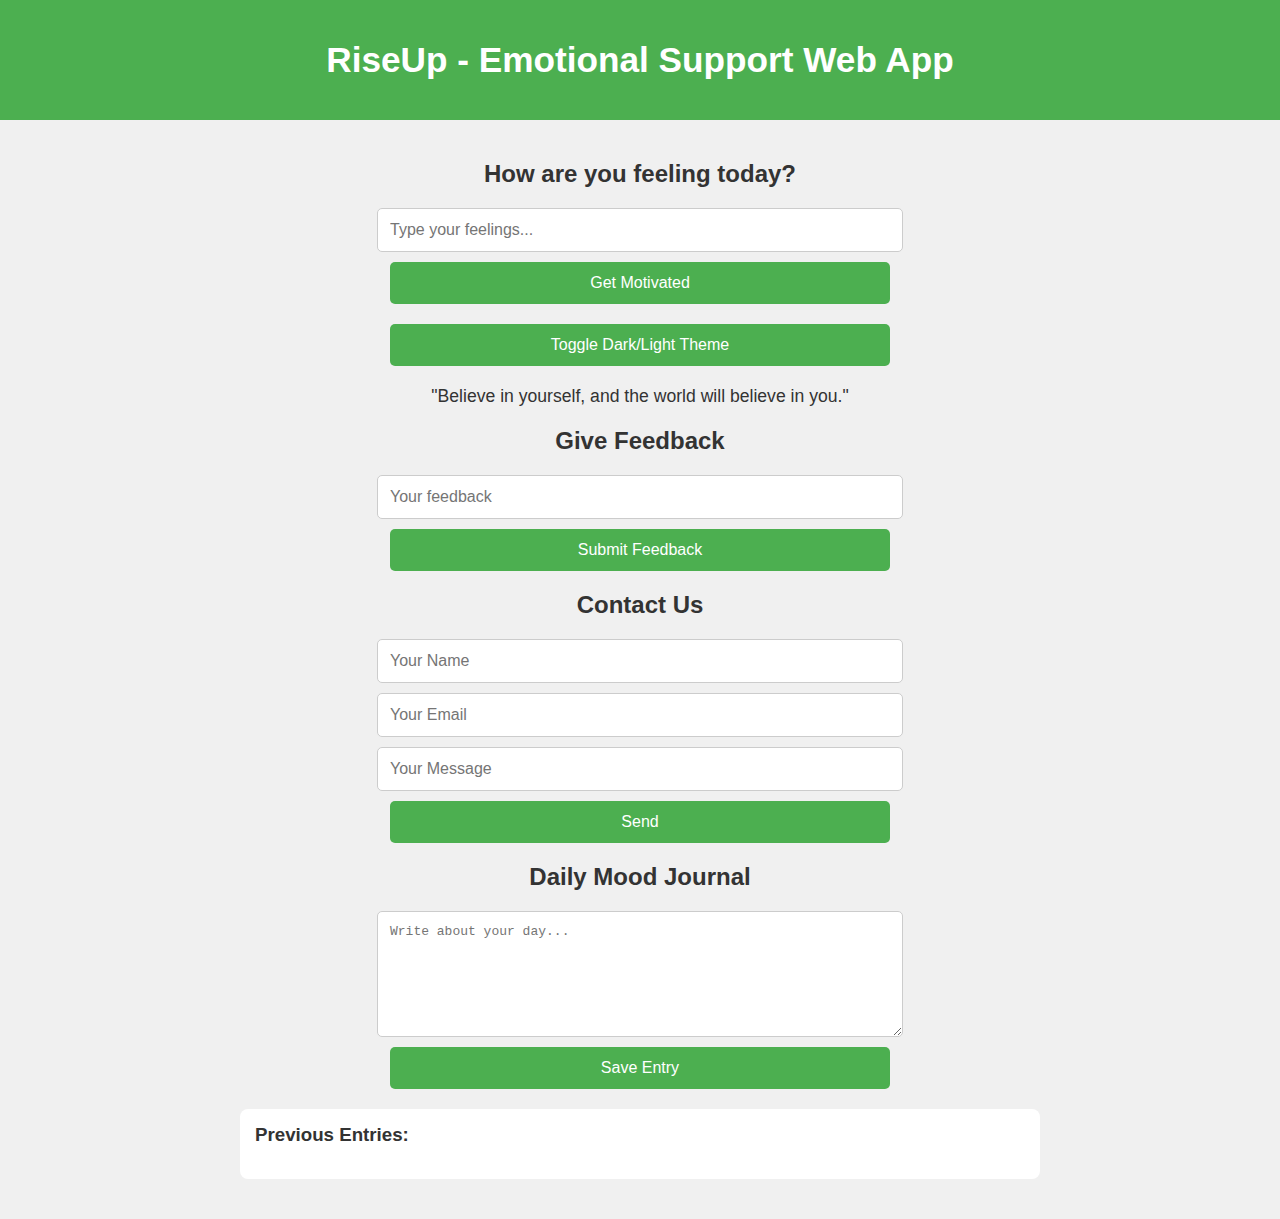
<file: index.html>
<!DOCTYPE html>
<html lang="en">
<head>
  <meta charset="UTF-8" />
  <meta name="viewport" content="width=device-width, initial-scale=1" />
  <title>RiseUp - Emotional Support Web App</title>
  <style>
    body {
      font-family: Arial, sans-serif;
      margin: 0;
      padding: 0;
      background-color: #f0f0f0;
      color: #333;
    }

    header {
      text-align: center;
      padding: 40px 10px;
      background-color: #4CAF50;
      color: white;
    }

    h1 {
      font-size: 2.2em;
      margin: 0;
    }

    .container {
      max-width: 800px;
      margin: 0 auto;
      padding: 20px;
      text-align: center;
    }

    input, textarea, button {
      width: 90%;
      max-width: 500px;
      margin: 10px auto;
      padding: 12px;
      font-size: 1em;
      border-radius: 5px;
      border: 1px solid #ccc;
      display: block;
    }

    button {
      background-color: #4CAF50;
      color: white;
      border: none;
      cursor: pointer;
    }

    button:hover {
      background-color: #45a049;
    }

    .message, .quote {
      margin-top: 20px;
      font-size: 1.1em;
    }

    textarea {
      height: 100px;
    }

    .form-group {
      margin: 20px 0;
    }

    .journal-entries {
      margin-top: 20px;
      background: #fff;
      padding: 15px;
      border-radius: 8px;
      text-align: left;
    }

    .journal-entries h3 {
      margin-top: 0;
    }

    .dark-theme {
      background-color: #333;
      color: white;
    }

    @media screen and (max-width: 600px) {
      h1 {
        font-size: 1.7em;
      }

      .container {
        padding: 10px;
      }

      input, textarea, button {
        width: 95%;
        font-size: 1em;
      }

      .quote, .message {
        font-size: 1em;
      }
    }
  </style>
</head>
<body>
  <header>
    <h1>RiseUp - Emotional Support Web App</h1>
  </header>

  <div class="container">
    <div class="form-group">
      <h2>How are you feeling today?</h2>
      <input type="text" id="userFeeling" placeholder="Type your feelings..." />
      <button onclick="showMessage()">Get Motivated</button>
    </div>

    <div id="message" class="message"></div>

    <div class="form-group">
      <button onclick="toggleTheme()">Toggle Dark/Light Theme</button>
    </div>

    <div class="quote" id="quote">"Believe in yourself, and the world will believe in you."</div>

    <div class="form-group">
      <h2>Give Feedback</h2>
      <input type="text" id="feedback" placeholder="Your feedback" />
      <button onclick="submitFeedback()">Submit Feedback</button>
    </div>

    <div class="form-group">
      <h2>Contact Us</h2>
      <input type="text" id="name" placeholder="Your Name" />
      <input type="email" id="email" placeholder="Your Email" />
      <input type="text" id="contactMessage" placeholder="Your Message" />
      <button onclick="submitContact()">Send</button>
    </div>

    <div class="form-group">
      <h2>Daily Mood Journal</h2>
      <textarea id="journalEntry" placeholder="Write about your day..."></textarea>
      <button onclick="saveJournal()">Save Entry</button>
      <div class="journal-entries" id="journalEntries">
        <h3>Previous Entries:</h3>
        <ul id="entriesList"></ul>
      </div>
    </div>
  </div>

  <script>
    let currentTheme = 'light';

    function showMessage() {
      const feeling = document.getElementById('userFeeling').value.toLowerCase();
      const message = document.getElementById('message');

      if (feeling.includes('happy') || feeling.includes('joy')) {
        message.textContent = "You're doing amazing! Keep it up!";
      } else if (feeling.includes('sad') || feeling.includes('down')) {
        message.textContent = "It's okay to feel sad sometimes. You're not alone.";
      } else if (feeling.includes('tired') || feeling.includes('lost')) {
        message.textContent = "Take a breath. You've got strength inside you.";
      } else {
        message.textContent = "Your feelings are valid. Keep moving forward.";
      }
    }

    function toggleTheme() {
      const body = document.body;
      if (currentTheme === 'light') {
        body.classList.add('dark-theme');
        currentTheme = 'dark';
      } else {
        body.classList.remove('dark-theme');
        currentTheme = 'light';
      }
    }

    function submitFeedback() {
      const feedback = document.getElementById('feedback').value;
      alert("Thanks for your feedback: " + feedback);
    }

    function submitContact() {
      const name = document.getElementById('name').value;
      const email = document.getElementById('email').value;
      const msg = document.getElementById('contactMessage').value;
      alert(`Thanks ${name}, we'll get back to you at ${email}!`);
    }

    const quotes = [
      "Believe in yourself, and the world will believe in you.",
      "You are stronger than you think.",
      "Every day is a new beginning.",
      "You are enough just as you are.",
      "Take it one day at a time."
    ];

    function changeQuote() {
      const index = Math.floor(Math.random() * quotes.length);
      document.getElementById('quote').textContent = quotes[index];
    }

    setInterval(changeQuote, 5000);

    function saveJournal() {
      const entry = document.getElementById('journalEntry').value;
      if (!entry) return;
      let entries = JSON.parse(localStorage.getItem("moodJournal")) || [];
      entries.push({ date: new Date().toLocaleString(), text: entry });
      localStorage.setItem("moodJournal", JSON.stringify(entries));
      document.getElementById('journalEntry').value = "";
      loadJournal();
    }

    function loadJournal() {
      const list = document.getElementById("entriesList");
      list.innerHTML = "";
      const entries = JSON.parse(localStorage.getItem("moodJournal")) || [];
      entries.reverse().forEach(entry => {
        const li = document.createElement("li");
        li.textContent = `${entry.date}: ${entry.text}`;
        list.appendChild(li);
      });
    }

    window.onload = loadJournal;
  </script>
</body>
</html>
</file>
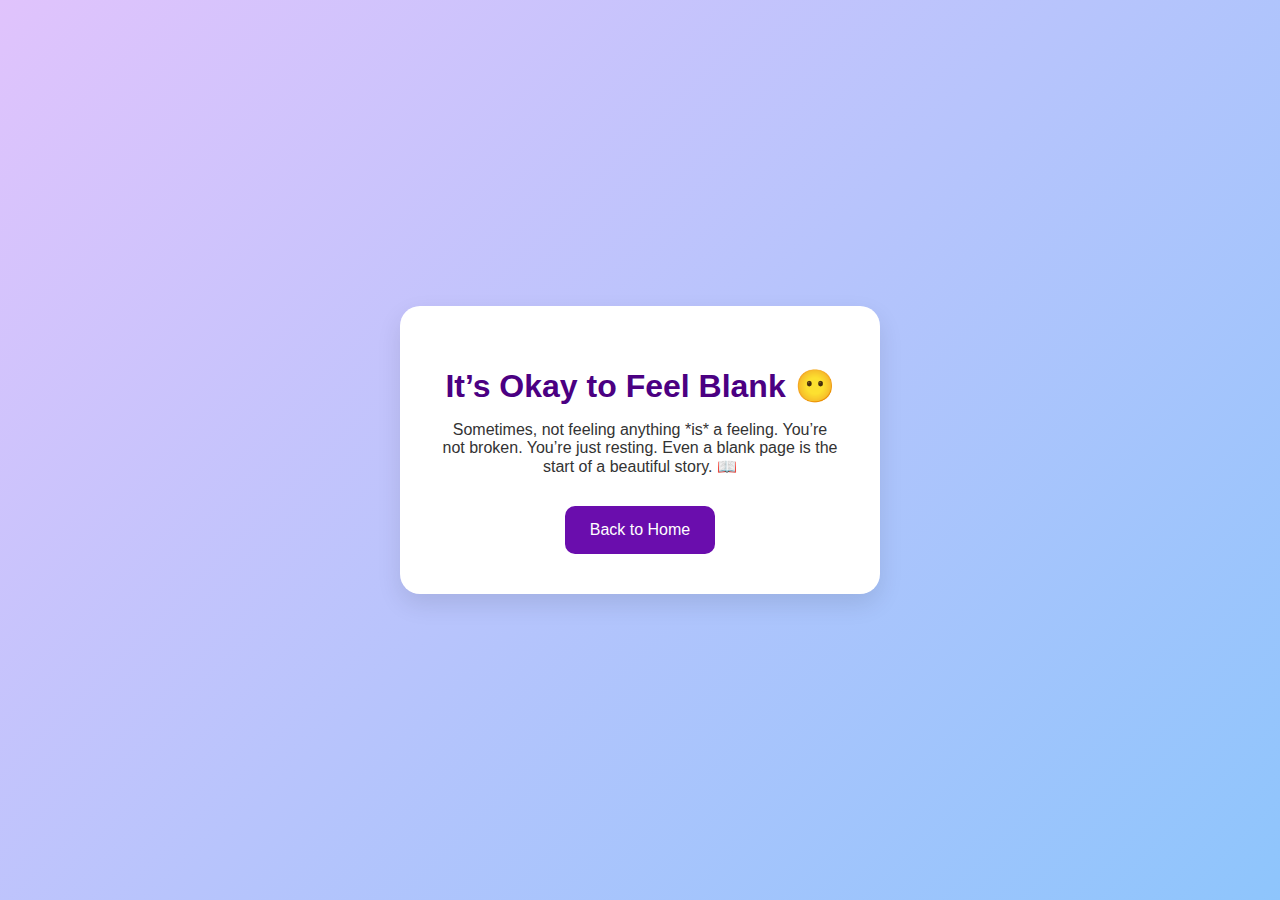
<file: blank.html>
<!DOCTYPE html>
<html lang="en">
<head>
  <meta charset="UTF-8" />
  <meta name="viewport" content="width=device-width, initial-scale=1.0"/>
  <title>Feeling Empty</title>
  <link rel="stylesheet" href="style.css" />
</head>
<body>
  <div class="container">
    <h1>It’s Okay to Feel Blank 😶</h1>
    <p>Sometimes, not feeling anything *is* a feeling. You’re not broken. You’re just resting.  
    Even a blank page is the start of a beautiful story. 📖</p>
    <a href="index.html"><button>Back to Home</button></a>
  </div>
</body>
</html>
</file>
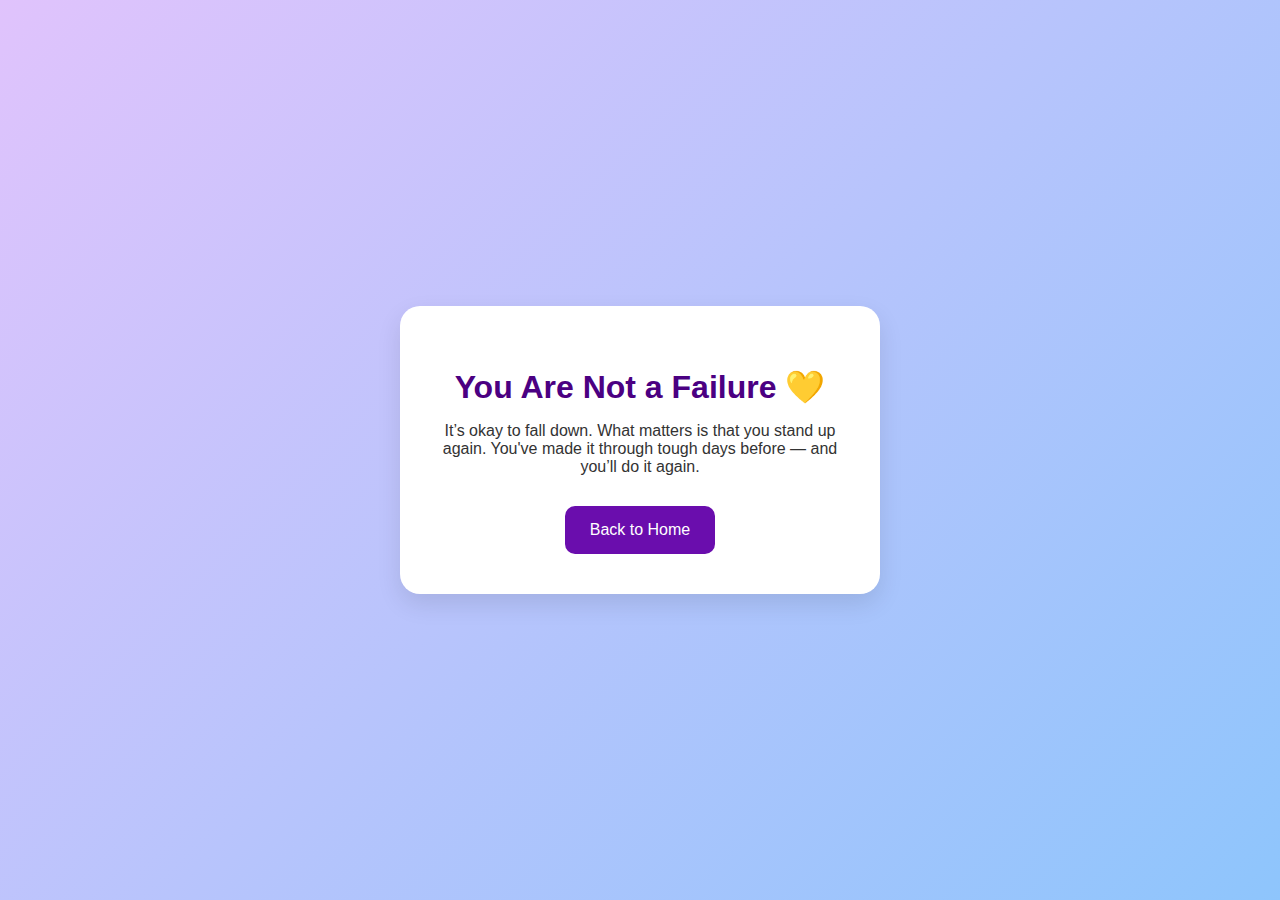
<file: failure.html>
<!DOCTYPE html>
<html lang="en">
<head>
  <meta charset="UTF-8" />
  <meta name="viewport" content="width=device-width, initial-scale=1.0"/>
  <title>You Are Not a Failure</title>
  <link rel="stylesheet" href="style.css" />
</head>
<body>
  <div class="container">
    <h1>You Are Not a Failure 💛</h1>
    <p>It’s okay to fall down. What matters is that you stand up again.  
    You've made it through tough days before — and you’ll do it again.</p>
    <a href="index.html"><button>Back to Home</button></a>
  </div>
</body>
</html>
</file>
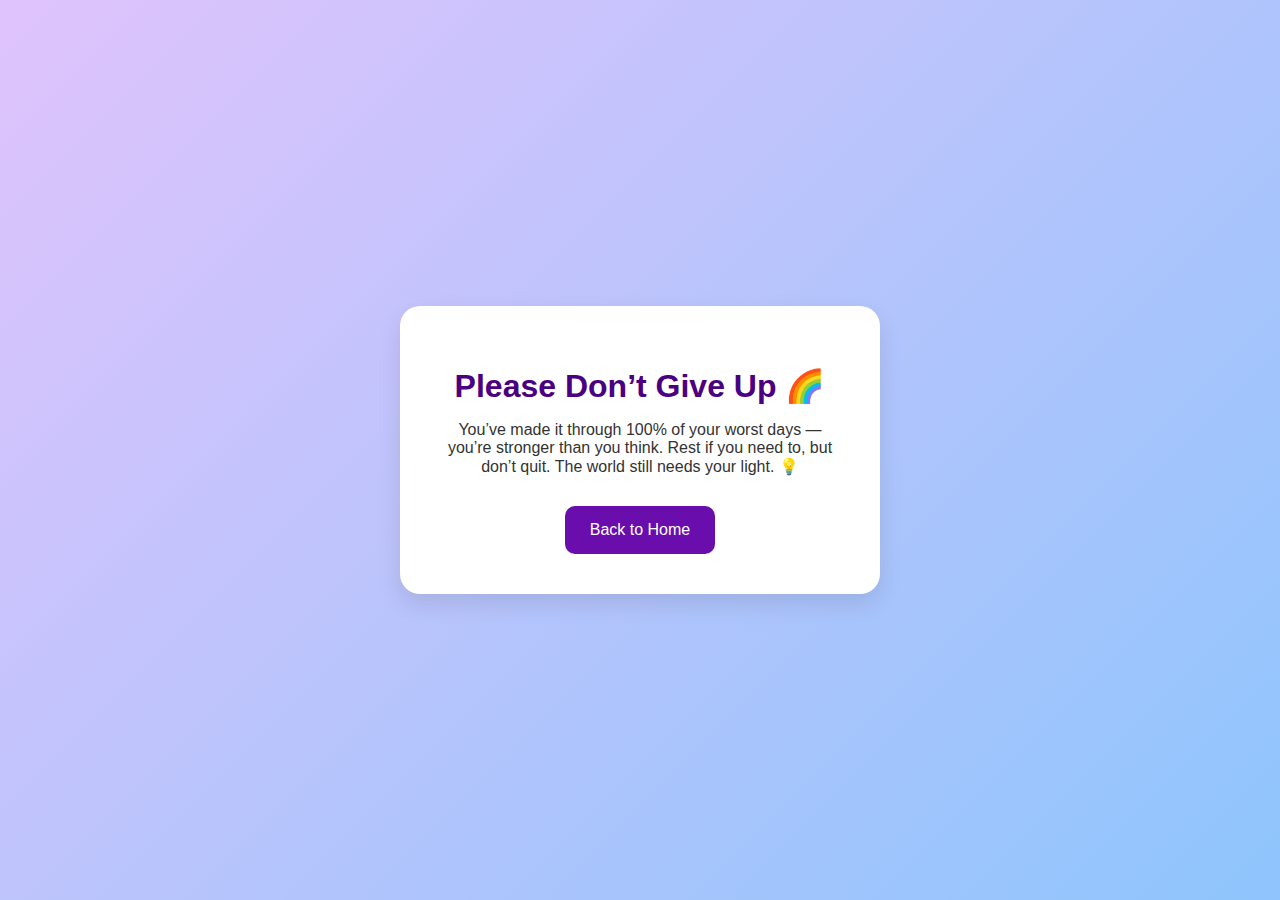
<file: givingup.html>
<!DOCTYPE html>
<html lang="en">
<head>
  <meta charset="UTF-8" />
  <meta name="viewport" content="width=device-width, initial-scale=1.0"/>
  <title>Don't Give Up</title>
  <link rel="stylesheet" href="style.css" />
</head>
<body>
  <div class="container">
    <h1>Please Don’t Give Up 🌈</h1>
    <p>You’ve made it through 100% of your worst days — you’re stronger than you think.  
    Rest if you need to, but don’t quit. The world still needs your light. 💡</p>
    <a href="index.html"><button>Back to Home</button></a>
  </div>
</body>
</html>
</file>
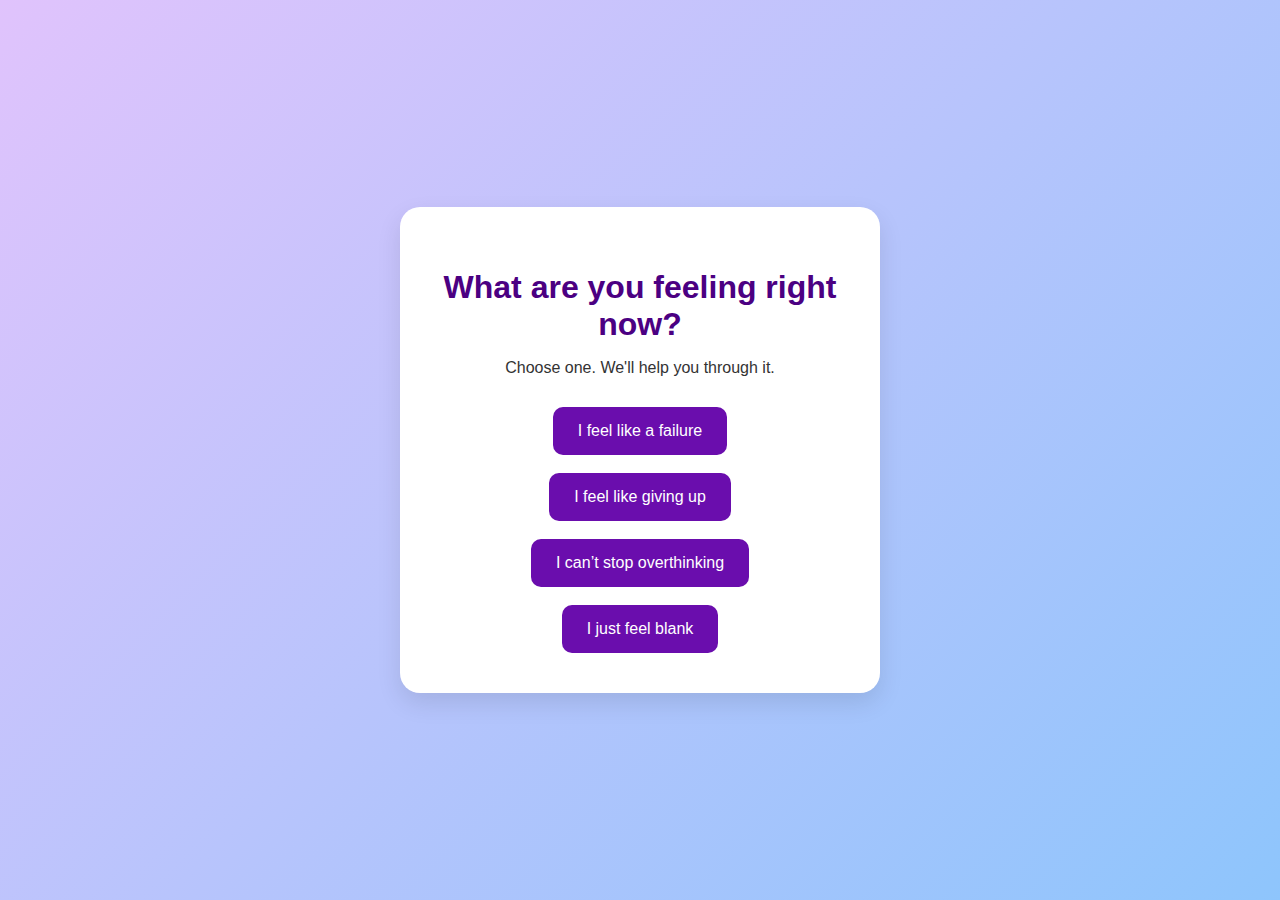
<file: mood.html>
<!DOCTYPE html>
<html lang="en">
<head>
  <meta charset="UTF-8" />
  <meta name="viewport" content="width=device-width, initial-scale=1.0"/>
  <title>Your Feelings Matter</title>
  <link rel="stylesheet" href="style.css" />
</head>
<body>
  <div class="container">
    <h1>What are you feeling right now?</h1>
    <p>Choose one. We'll help you through it.</p>

    <a href="failure.html"><button>I feel like a failure</button></a><br><br>
    <a href="givingup.html"><button>I feel like giving up</button></a><br><br>
    <a href="overthinking.html"><button>I can’t stop overthinking</button></a><br><br>
    <a href="blank.html"><button>I just feel blank</button></a>
  </div>
</body>
</html>
</file>
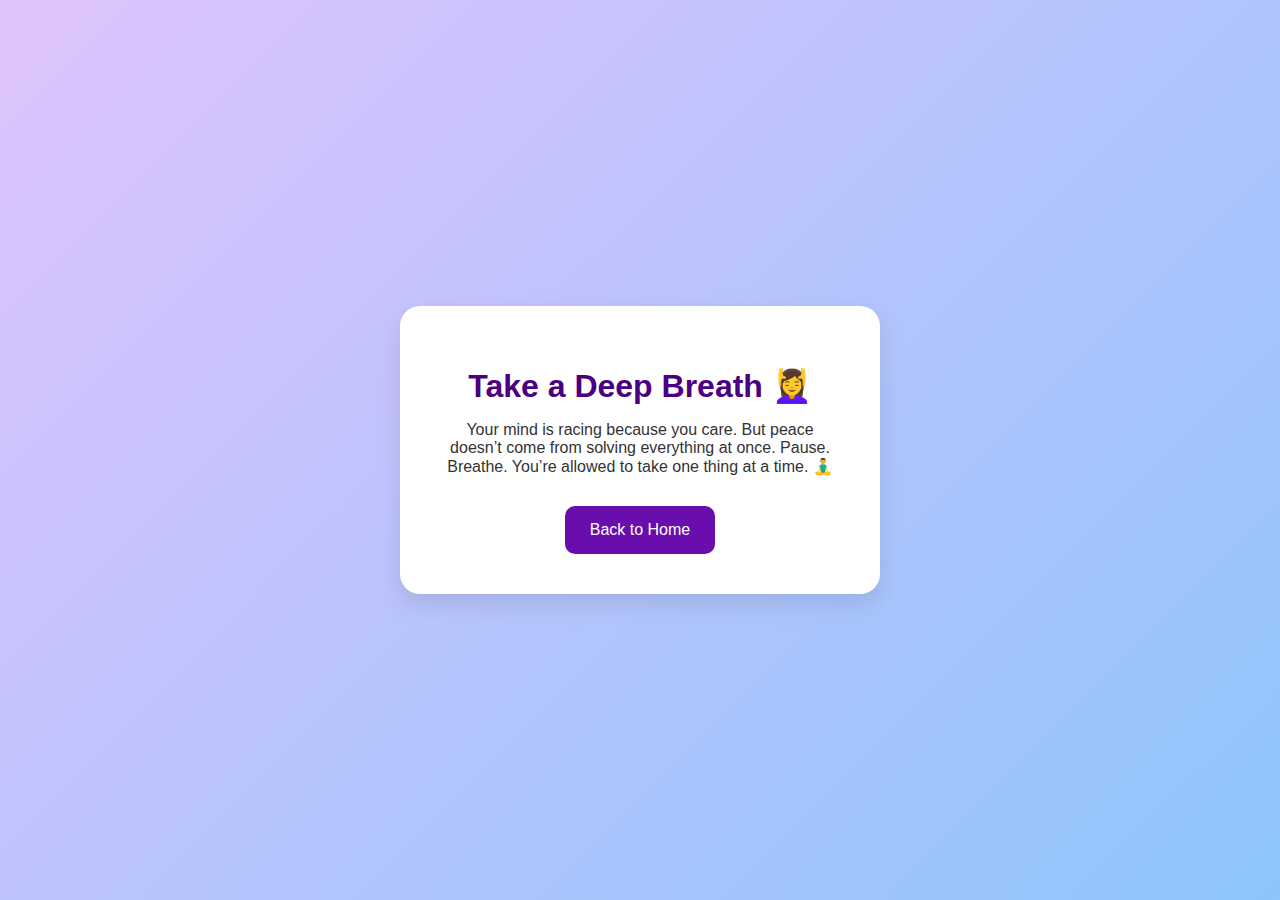
<file: overthinking.html>
<!DOCTYPE html>
<html lang="en">
<head>
  <meta charset="UTF-8" />
  <meta name="viewport" content="width=device-width, initial-scale=1.0"/>
  <title>Quiet Your Mind</title>
  <link rel="stylesheet" href="style.css" />
</head>
<body>
  <div class="container">
    <h1>Take a Deep Breath 💆‍♀️</h1>
    <p>Your mind is racing because you care. But peace doesn’t come from solving everything at once.  
    Pause. Breathe. You’re allowed to take one thing at a time. 🧘‍♂️</p>
    <a href="index.html"><button>Back to Home</button></a>
  </div>
</body>
</html>
</file>
<file: style.css>
/* style.css */

body {
    margin: 0;
    padding: 0;
    font-family: 'Segoe UI', Tahoma, Geneva, Verdana, sans-serif;
    background: linear-gradient(135deg, #e0c3fc, #8ec5fc);
    height: 100vh;
    display: flex;
    align-items: center;
    justify-content: center;
  }
  
  .container {
    background-color: white;
    padding: 40px;
    border-radius: 20px;
    box-shadow: 0 10px 25px rgba(0, 0, 0, 0.1);
    text-align: center;
    max-width: 400px;
    width: 90%;
  }
  
  h1 {
    color: #4b0082;
    margin-bottom: 10px;
  }
  
  p {
    color: #333;
    margin-bottom: 30px;
    font-size: 1rem;
  }
  
  button {
    background-color: #6a0dad;
    color: white;
    border: none;
    padding: 15px 25px;
    font-size: 1rem;
    border-radius: 10px;
    cursor: pointer;
    transition: background 0.3s ease;
  }
  
  button:hover {
    background-color: #5a0099;
  }
</file>
